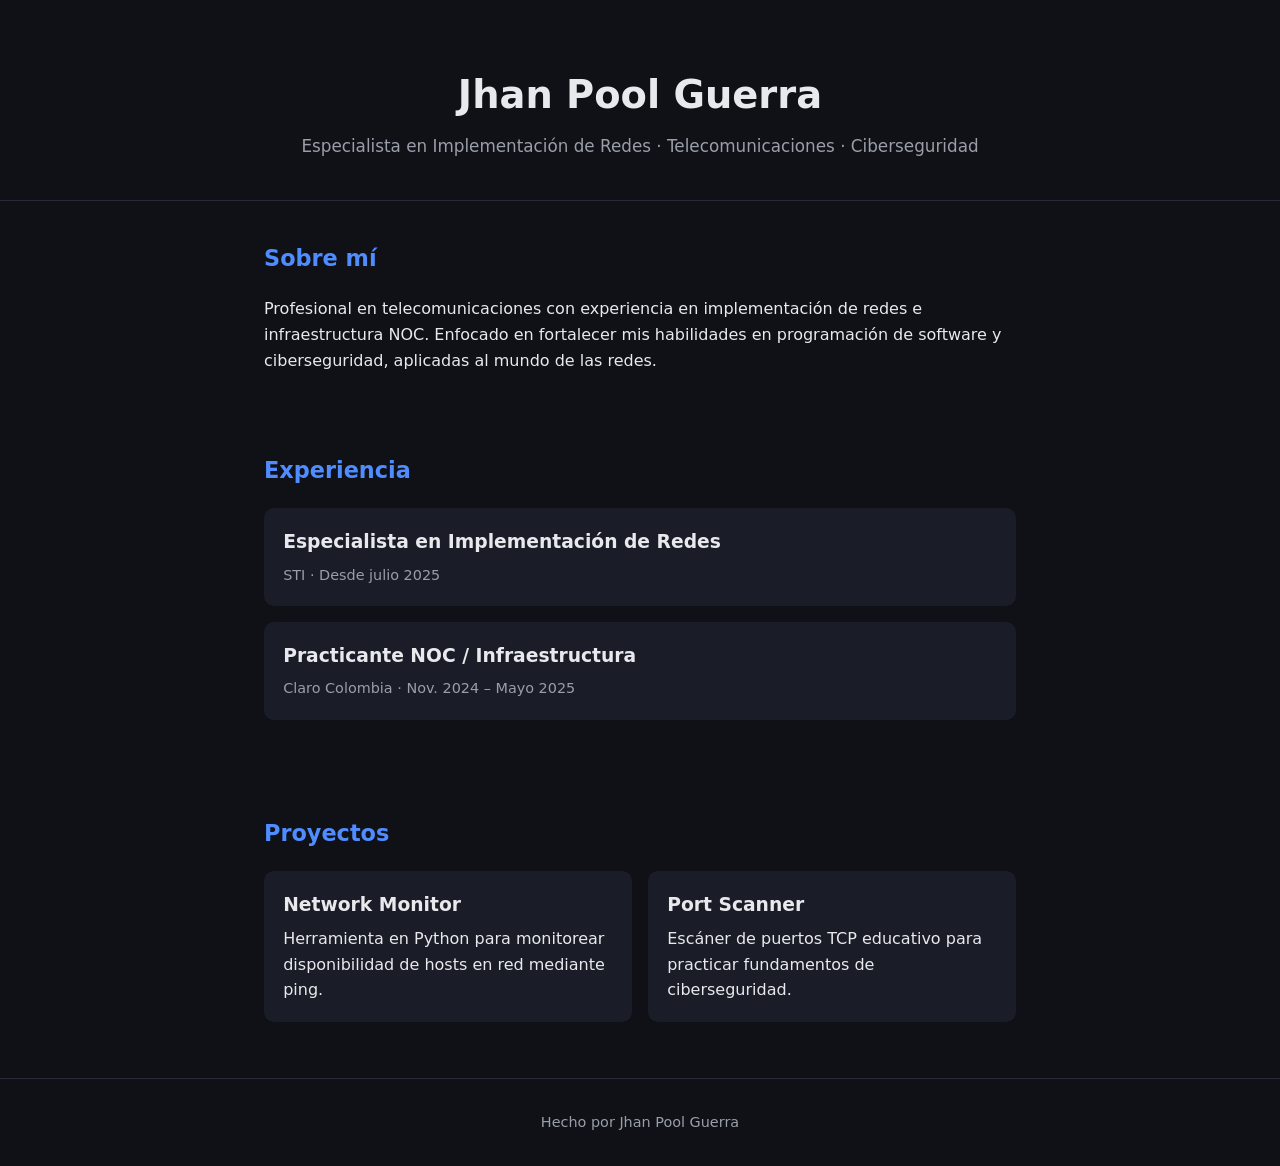
<file: portfolio-site/index.html>
<!DOCTYPE html>
<html lang="es">
<head>
<meta charset="UTF-8">
<meta name="viewport" content="width=device-width, initial-scale=1.0">
<title>Jhan Pool Guerra | Portafolio</title>
<link rel="stylesheet" href="style.css">
</head>
<body>

  <header class="hero">
    <h1>Jhan Pool Guerra</h1>
    <p class="subtitle">Especialista en Implementación de Redes · Telecomunicaciones · Ciberseguridad</p>
  </header>

  <section class="section" id="sobre-mi">
    <h2>Sobre mí</h2>
    <p>
      Profesional en telecomunicaciones con experiencia en implementación de redes
      e infraestructura NOC. Enfocado en fortalecer mis habilidades en programación
      de software y ciberseguridad, aplicadas al mundo de las redes.
    </p>
  </section>

  <section class="section" id="experiencia">
    <h2>Experiencia</h2>
    <div class="card">
      <h3>Especialista en Implementación de Redes</h3>
      <p class="meta">STI · Desde julio 2025</p>
    </div>
    <div class="card">
      <h3>Practicante NOC / Infraestructura</h3>
      <p class="meta">Claro Colombia · Nov. 2024 – Mayo 2025</p>
    </div>
  </section>

  <section class="section" id="proyectos">
    <h2>Proyectos</h2>
    <div class="grid">
      <div class="card">
        <h3>Network Monitor</h3>
        <p>Herramienta en Python para monitorear disponibilidad de hosts en red mediante ping.</p>
      </div>
      <div class="card">
        <h3>Port Scanner</h3>
        <p>Escáner de puertos TCP educativo para practicar fundamentos de ciberseguridad.</p>
      </div>
    </div>
  </section>

  <footer class="footer">
    <p>Hecho por Jhan Pool Guerra</p>
  </footer>

</body>
</html>
</file>
<file: portfolio-site/style.css>
:root {
  --bg: #0f1117;
  --card-bg: #1a1d27;
  --accent: #4f8cff;
  --text: #e8e9ed;
  --text-muted: #9a9ea8;
}

* {
  box-sizing: border-box;
  margin: 0;
  padding: 0;
}

body {
  background: var(--bg);
  color: var(--text);
  font-family: 'Segoe UI', system-ui, sans-serif;
  line-height: 1.6;
}

.hero {
  text-align: center;
  padding: 4rem 1.5rem 2.5rem;
  border-bottom: 1px solid #262b38;
}

.hero h1 {
  font-size: 2.4rem;
  margin-bottom: 0.5rem;
}

.subtitle {
  color: var(--text-muted);
  font-size: 1.05rem;
}

.section {
  max-width: 800px;
  margin: 0 auto;
  padding: 2.5rem 1.5rem;
}

.section h2 {
  font-size: 1.4rem;
  margin-bottom: 1.2rem;
  color: var(--accent);
}

.grid {
  display: grid;
  grid-template-columns: repeat(auto-fit, minmax(220px, 1fr));
  gap: 1rem;
}

.card {
  background: var(--card-bg);
  border-radius: 10px;
  padding: 1.2rem;
  margin-bottom: 1rem;
}

.card h3 {
  margin-bottom: 0.4rem;
}

.card .meta {
  color: var(--text-muted);
  font-size: 0.9rem;
}

.footer {
  text-align: center;
  padding: 2rem;
  color: var(--text-muted);
  font-size: 0.9rem;
  border-top: 1px solid #262b38;
}
</file>
